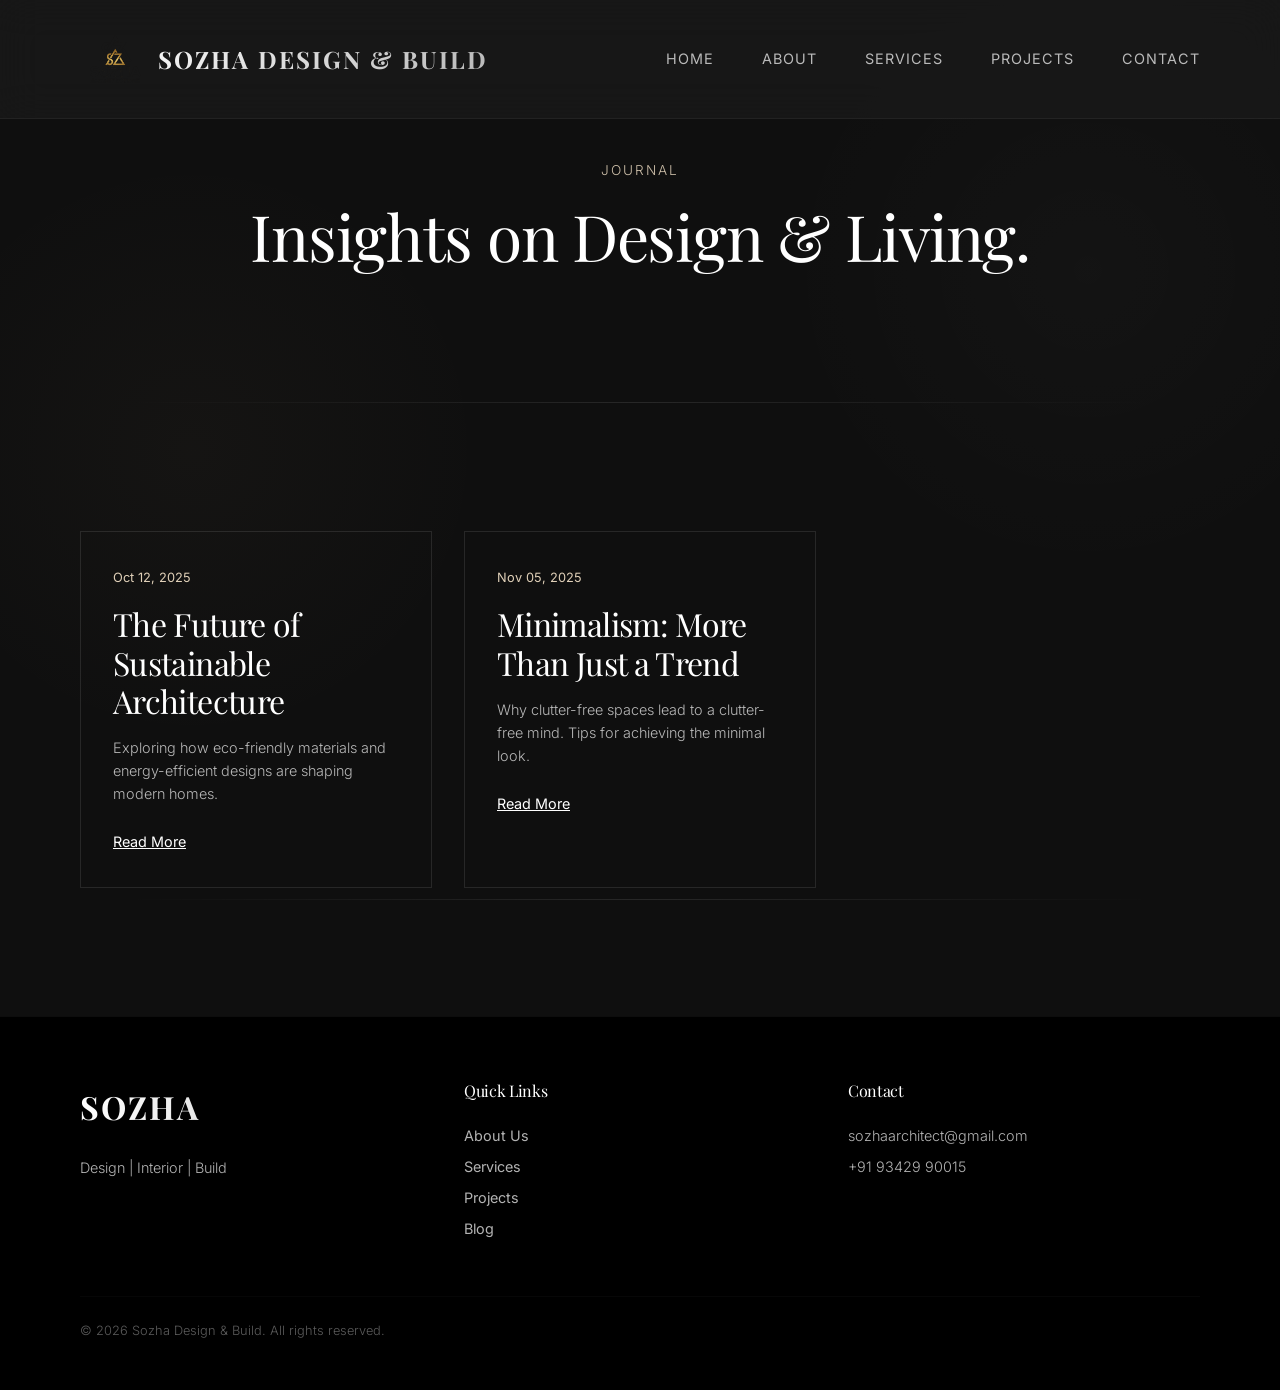
<file: blog.html>
<!DOCTYPE html>
<html lang="en">

<head>
    <meta charset="UTF-8">
    <meta name="viewport" content="width=device-width, initial-scale=1.0">
    <title>Insights | SOZHA Design & Build</title>
    <link rel="stylesheet" href="css/style.css">
</head>

<body>

    <!-- Header -->
    <header>
        <div class="container nav-container">
            <a href="index.html" class="logo">
                <img src="images/logo.png" alt="Sozha Design & Build Logo">
                SOZHA DESIGN & BUILD
            </a>
            <nav>
                <ul class="nav-links">
                    <li><a href="index.html">Home</a></li>
                    <li><a href="about.html">About</a></li>
                    <li><a href="services.html">Services</a></li>
                    <li><a href="projects.html">Projects</a></li>
                    <li><a href="contact.html">Contact</a></li>
                </ul>
            </nav>
        </div>
    </header>

    <!-- Page Header -->
    <section class="section" style="padding-top: 10rem; background-color: var(--color-bg-darker);">
        <div class="container text-center fade-up">
            <p class="uppercase text-accent">Journal</p>
            <h1 style="max-width: 800px; margin: 0 auto;">Insights on Design & Living.</h1>
        </div>
    </section>

    <!-- Blog Grid -->
    <section class="section">
        <div class="container">
            <div id="blog-grid" class="grid-3">
                <!-- Blogs injected by JS -->
                <p>Loading insights...</p>
            </div>
        </div>
    </section>

    <!-- Footer -->
    <footer style="background-color: #000; padding: 4rem 0 2rem; border-top: 1px solid rgba(255,255,255,0.05);">
        <div class="container">
            <div class="grid-3" style="margin-bottom: 3rem;">
                <div>
                    <a href="index.html" class="logo"
                        style="font-size: 2rem; display: block; margin-bottom: 1.5rem;">SOZHA</a>
                    <p style="font-size: 0.9rem;">Design | Interior | Build</p>
                </div>
                <div>
                    <h4 style="color: var(--color-white); margin-bottom: 1.5rem;">Quick Links</h4>
                    <ul style="opacity: 0.7; font-size: 0.9rem;">
                        <li style="margin-bottom: 0.5rem;"><a href="about.html">About Us</a></li>
                        <li style="margin-bottom: 0.5rem;"><a href="services.html">Services</a></li>
                        <li style="margin-bottom: 0.5rem;"><a href="projects.html">Projects</a></li>
                        <li style="margin-bottom: 0.5rem;"><a href="blog.html">Blog</a></li>
                    </ul>
                </div>
                <div>
                    <h4 style="color: var(--color-white); margin-bottom: 1.5rem;">Contact</h4>
                    <p style="font-size: 0.9rem; margin-bottom: 0.5rem;">sozhaarchitect@gmail.com</p>
                    <p style="font-size: 0.9rem;">+91 93429 90015</p>
                </div>
            </div>
            <div
                style="border-top: 1px solid rgba(255,255,255,0.05); padding-top: 1.5rem; display: flex; justify-content: space-between; opacity: 0.5; font-size: 0.8rem;">
                <p>&copy; 2026 Sozha Design & Build. All rights reserved.</p>
            </div>
        </div>
    </footer>

    <script src="js/data-loader.js"></script>
    <script src="js/main.js"></script>
</body>

</html>
</file>
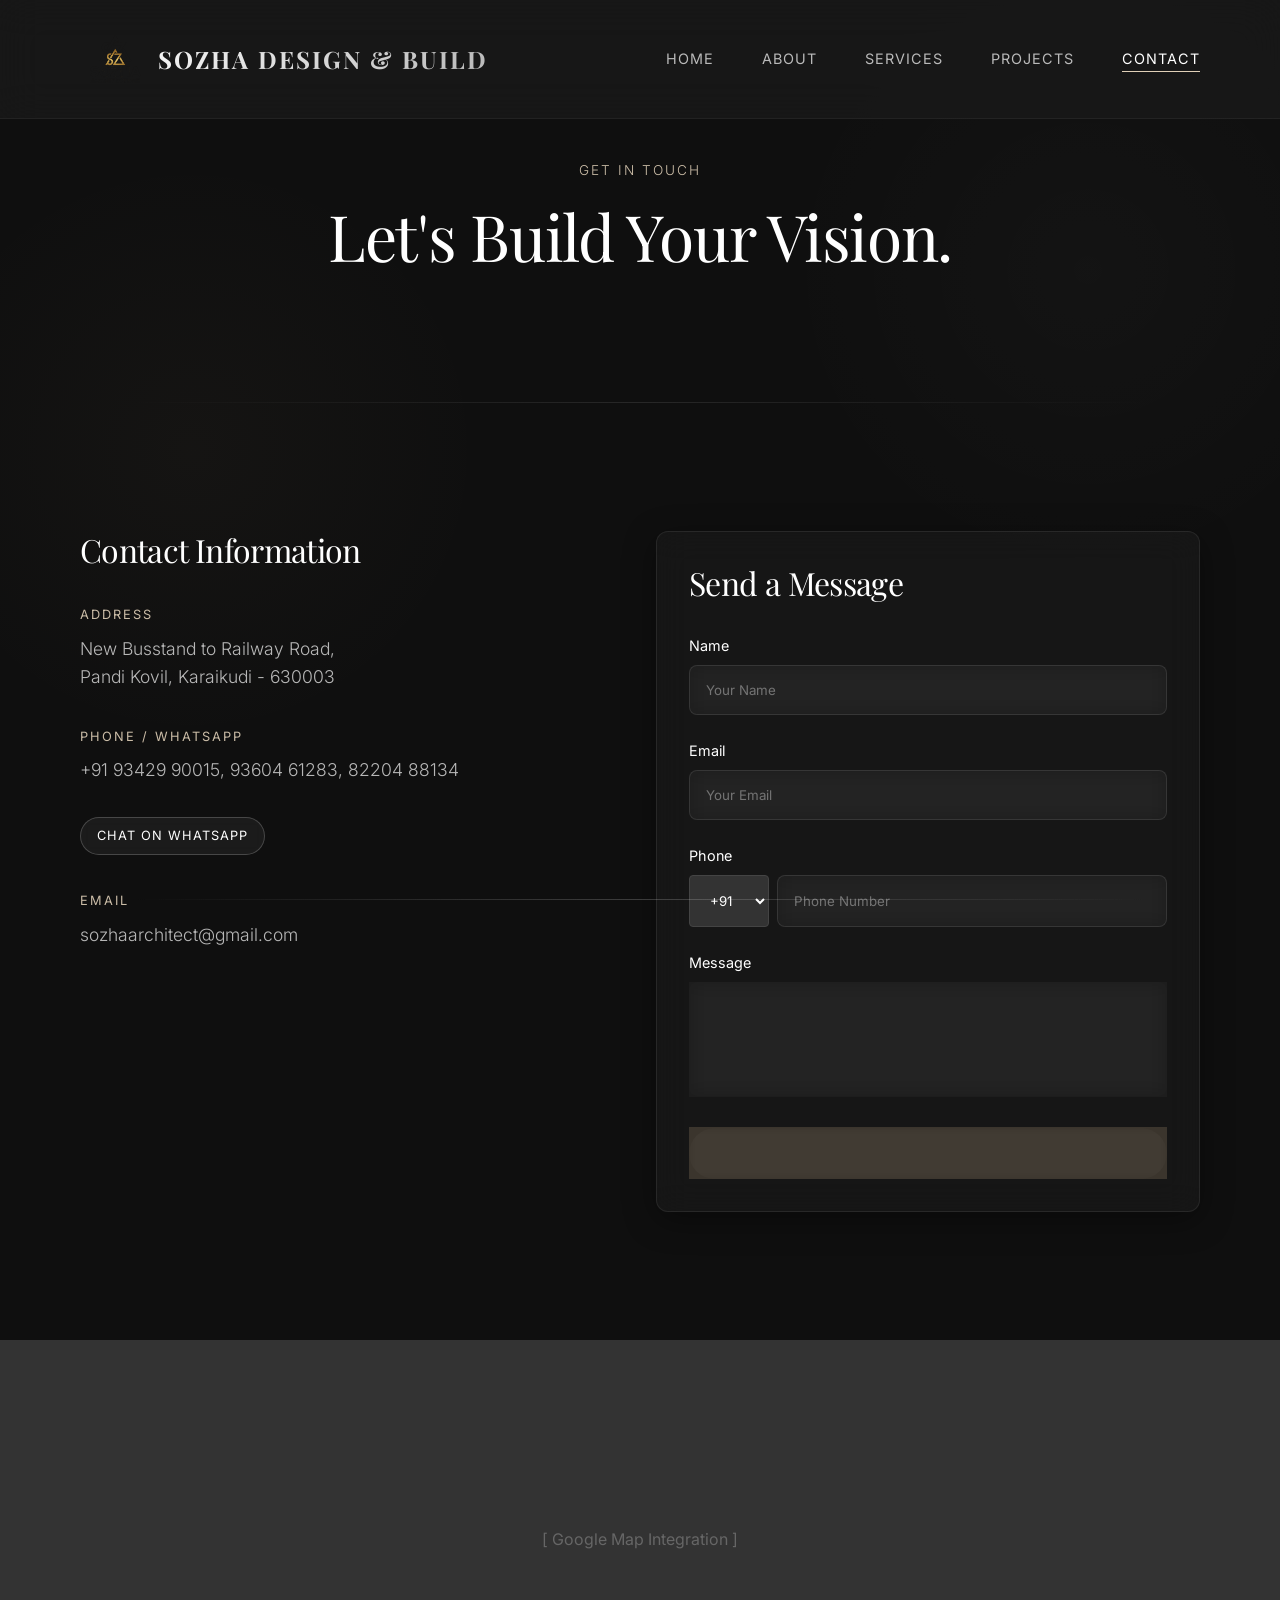
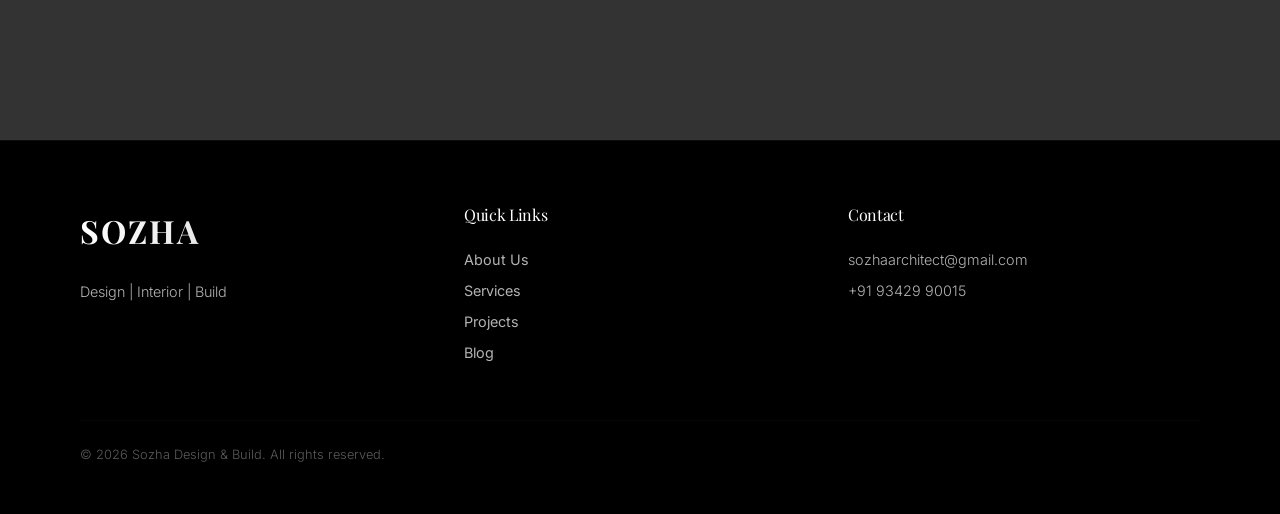
<file: contact.html>
<!DOCTYPE html>
<html lang="en">

<head>
    <meta charset="UTF-8">
    <meta name="viewport" content="width=device-width, initial-scale=1.0">
    <title>Contact Us | SOZHA Design & Build</title>
    <link rel="stylesheet" href="css/style.css">
</head>

<body>

    <!-- Header -->
    <header>
        <div class="container nav-container">
            <a href="index.html" class="logo">
                <img src="images/logo.png" alt="Sozha Design & Build Logo">
                SOZHA DESIGN & BUILD
            </a>
            <nav>
                <ul class="nav-links">
                    <li><a href="index.html">Home</a></li>
                    <li><a href="about.html">About</a></li>
                    <li><a href="services.html">Services</a></li>
                    <li><a href="projects.html">Projects</a></li>
                    <li><a href="contact.html" class="active">Contact</a></li>
                </ul>
            </nav>
        </div>
    </header>

    <!-- Page Header -->
    <section class="section" style="padding-top: 10rem; background-color: var(--color-bg-darker);">
        <div class="container text-center fade-up">
            <p class="uppercase text-accent">Get in Touch</p>
            <h1 style="max-width: 800px; margin: 0 auto;">Let's Build Your Vision.</h1>
        </div>
    </section>

    <!-- Contact Info & Form -->
    <section class="section">
        <div class="container grid-2" style="align-items: start;">

            <!-- Info -->
            <div class="fade-up">
                <h3>Contact Information</h3>
                <div style="margin-top: 2rem;">
                    <div style="margin-bottom: 2rem;">
                        <span class="text-accent uppercase" style="font-size: 0.8rem;">Address</span>
                        <p style="margin-top: 0.5rem; font-size: 1.1rem;">New Busstand to Railway Road,<br>Pandi Kovil,
                            Karaikudi - 630003</p>
                    </div>

                    <div style="margin-bottom: 2rem;">
                        <span class="text-accent uppercase" style="font-size: 0.8rem;">Phone / WhatsApp</span>
                        <p style="margin-top: 0.5rem; font-size: 1.1rem;">+91 93429 90015, 93604 61283, 82204 88134</p>
                        <a href="https://wa.me/919342990015" class="btn"
                            style="margin-top: 1rem; padding: 0.5rem 1rem; font-size: 0.8rem;">Chat
                            on WhatsApp</a>
                    </div>

                    <div style="margin-bottom: 2rem;">
                        <span class="text-accent uppercase" style="font-size: 0.8rem;">Email</span>
                        <p style="margin-top: 0.5rem; font-size: 1.1rem;">sozhaarchitect@gmail.com</p>
                    </div>
                </div>
            </div>

            <!-- Form -->
            <div class="fade-up glass-panel">
                <h3 style="margin-bottom: 2rem;">Send a Message</h3>
                <form id="contact-form" onsubmit="handleFormSubmit(event)">
                    <div style="margin-bottom: 1.5rem;">
                        <label style="display: block; margin-bottom: 0.5rem; font-size: 0.9rem;">Name</label>
                        <input type="text" placeholder="Your Name"
                            style="width: 100%; padding: 1rem; background: #333; border: 1px solid #444; color: #fff; font-family: var(--font-body);">
                    </div>
                    <div style="margin-bottom: 1.5rem;">
                        <label style="display: block; margin-bottom: 0.5rem; font-size: 0.9rem;">Email</label>
                        <input type="email" placeholder="Your Email"
                            style="width: 100%; padding: 1rem; background: #333; border: 1px solid #444; color: #fff; font-family: var(--font-body);">
                    </div>
                    <div style="margin-bottom: 1.5rem;">
                        <label style="display: block; margin-bottom: 0.5rem; font-size: 0.9rem;">Phone</label>
                        <div style="display: flex; gap: 0.5rem;">
                            <select name="countryCode"
                                style="width: 80px; padding: 1rem; background: #333; border: 1px solid #444; color: #fff; font-family: var(--font-body); border-radius: 4px;">
                                <option value="+91">+91 (IN)</option>
                                <option value="+1">+1 (US)</option>
                                <option value="+44">+44 (UK)</option>
                                <option value="+971">+971 (UAE)</option>
                                <option value="+65">+65 (SG)</option>
                                <option value="+61">+61 (AU)</option>
                            </select>
                            <input type="tel" placeholder="Phone Number"
                                style="flex: 1; padding: 1rem; background: #333; border: 1px solid #444; color: #fff; font-family: var(--font-body);">
                        </div>
                    </div>
                    <div style="margin-bottom: 1.5rem;">
                        <label style="display: block; margin-bottom: 0.5rem; font-size: 0.9rem;">Message</label>
                        <textarea placeholder="Tell us about your project..." rows="5"
                            style="width: 100%; padding: 1rem; background: #333; border: 1px solid #444; color: #fff; font-family: var(--font-body);"></textarea>
                    </div>
                    <button type="submit" class="btn btn-primary" style="width: 100%;">Send Message</button>
                </form>
            </div>

        </div>
    </section>

    <!-- Map Placeholder -->
    <section>
        <div
            style="width: 100%; height: 400px; background: #333; display: flex; justify-content: center; align-items: center; color: #666;">
            [ Google Map Integration ]
        </div>
    </section>

    <!-- Success Modal -->
    <div id="success-modal"
        style="display: none; position: fixed; top: 0; left: 0; width: 100%; height: 100%; z-index: 2000; background: rgba(0,0,0,0.8); backdrop-filter: blur(5px); justify-content: center; align-items: center;">
        <div class="glass-panel text-center fade-up visible"
            style="max-width: 400px; padding: 3rem; border: 1px solid var(--color-accent);">
            <div style="font-size: 3rem; margin-bottom: 1rem;">✨</div>
            <h3 style="color: var(--color-white); margin-bottom: 1rem;">Message Sent!</h3>
            <p style="margin-bottom: 2rem;">Thank you for reaching out. A confirmation email has been sent to you. Our
                team will review your message and get back to you shortly.</p>
            <button onclick="document.getElementById('success-modal').style.display='none'"
                class="btn btn-primary">Close</button>
        </div>
    </div>

    <!-- Footer -->
    <footer style="background-color: #000; padding: 4rem 0 2rem; border-top: 1px solid rgba(255,255,255,0.05);">
        <div class="container">
            <div class="grid-3" style="margin-bottom: 3rem;">
                <div>
                    <a href="index.html" class="logo"
                        style="font-size: 2rem; display: block; margin-bottom: 1.5rem;">SOZHA</a>
                    <p style="font-size: 0.9rem;">Design | Interior | Build</p>
                </div>
                <div>
                    <h4 style="color: var(--color-white); margin-bottom: 1.5rem;">Quick Links</h4>
                    <ul style="opacity: 0.7; font-size: 0.9rem;">
                        <li style="margin-bottom: 0.5rem;"><a href="about.html">About Us</a></li>
                        <li style="margin-bottom: 0.5rem;"><a href="services.html">Services</a></li>
                        <li style="margin-bottom: 0.5rem;"><a href="projects.html">Projects</a></li>
                        <li style="margin-bottom: 0.5rem;"><a href="blog.html">Blog</a></li>
                    </ul>
                </div>
                <div>
                    <h4 style="color: var(--color-white); margin-bottom: 1.5rem;">Contact</h4>
                    <p style="font-size: 0.9rem; margin-bottom: 0.5rem;">sozhaarchitect@gmail.com</p>
                    <p style="font-size: 0.9rem;">+91 93429 90015</p>
                </div>
            </div>
            <div
                style="border-top: 1px solid rgba(255,255,255,0.05); padding-top: 1.5rem; display: flex; justify-content: space-between; opacity: 0.5; font-size: 0.8rem;">
                <p>&copy; 2026 Sozha Design & Build. All rights reserved.</p>
            </div>
        </div>
    </footer>

    <script src="js/main.js"></script>
</body>

</html>
</file>
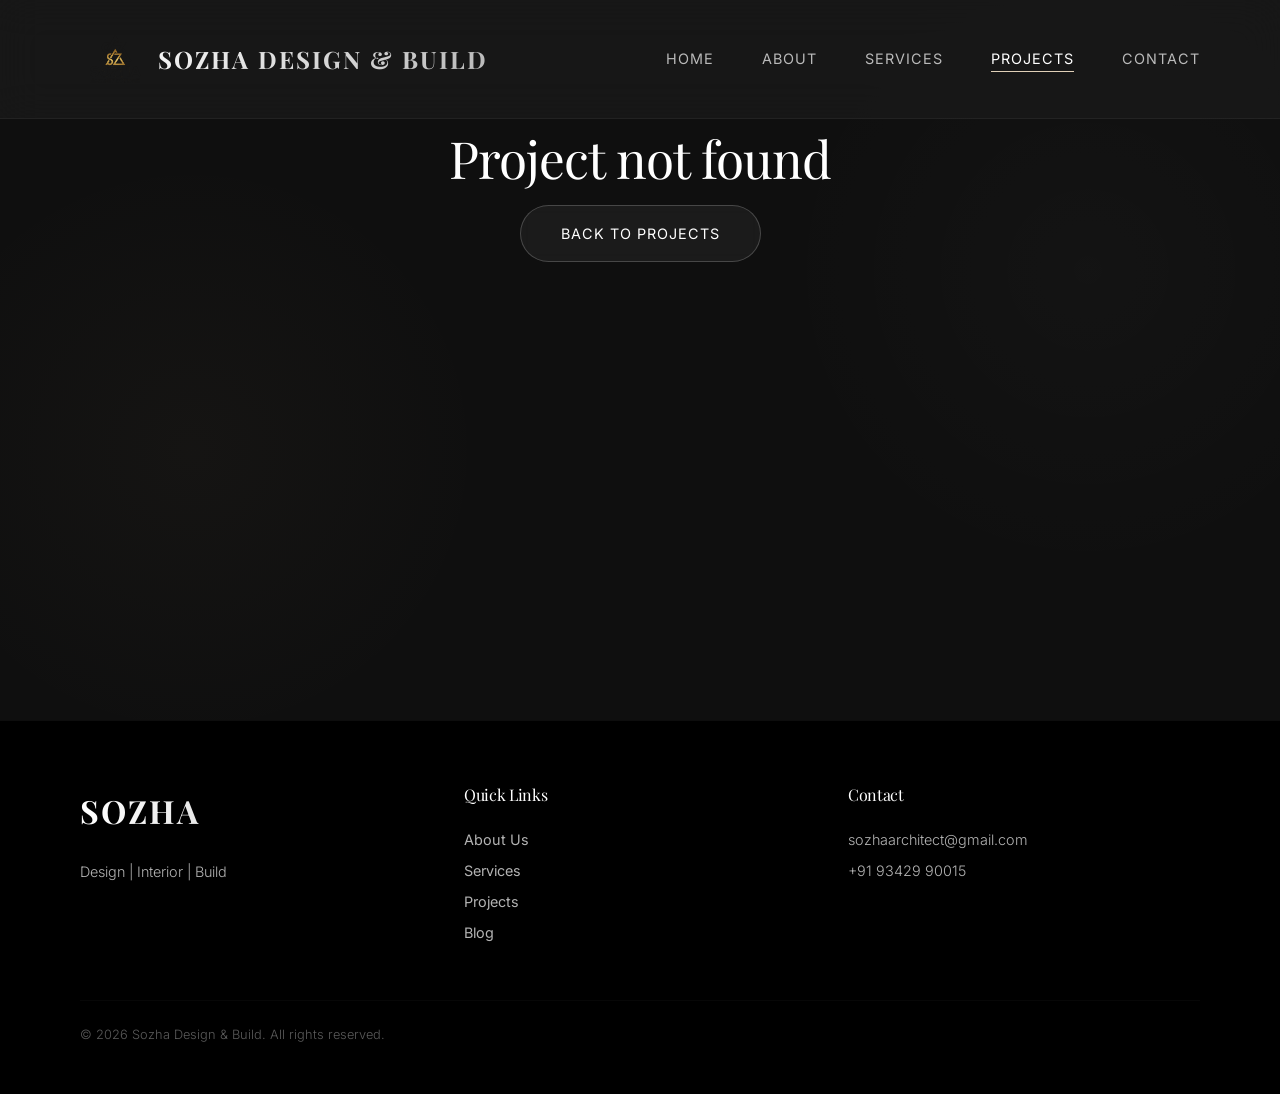
<file: project-detail.html>
<!DOCTYPE html>
<html lang="en">

<head>
    <meta charset="UTF-8">
    <meta name="viewport" content="width=device-width, initial-scale=1.0">
    <title>Project Details | SOZHA Design & Build</title>
    <link rel="stylesheet" href="css/style.css">
</head>

<body>

    <!-- Header -->
    <header>
        <div class="container nav-container">
            <a href="index.html" class="logo">
                <img src="images/logo.png" alt="Sozha Design & Build Logo">
                SOZHA DESIGN & BUILD
            </a>
            <nav>
                <ul class="nav-links">
                    <li><a href="index.html">Home</a></li>
                    <li><a href="about.html">About</a></li>
                    <li><a href="services.html">Services</a></li>
                    <li><a href="projects.html" class="active">Projects</a></li>
                    <li><a href="contact.html">Contact</a></li>
                </ul>
            </nav>
        </div>
    </header>

    <!-- Content Container (JS will inject here) -->
    <div id="project-detail-container" style="min-height: 80vh; padding-top: 8rem;">
        <div class="container text-center">
            <p>Loading project details...</p>
        </div>
    </div>

    <!-- Template logic handles the rest -->

    <!-- Footer -->
    <footer style="background-color: #000; padding: 4rem 0 2rem; border-top: 1px solid rgba(255,255,255,0.05);">
        <div class="container">
            <div class="grid-3" style="margin-bottom: 3rem;">
                <div>
                    <a href="index.html" class="logo"
                        style="font-size: 2rem; display: block; margin-bottom: 1.5rem;">SOZHA</a>
                    <p style="font-size: 0.9rem;">Design | Interior | Build</p>
                </div>
                <div>
                    <h4 style="color: var(--color-white); margin-bottom: 1.5rem;">Quick Links</h4>
                    <ul style="opacity: 0.7; font-size: 0.9rem;">
                        <li style="margin-bottom: 0.5rem;"><a href="about.html">About Us</a></li>
                        <li style="margin-bottom: 0.5rem;"><a href="services.html">Services</a></li>
                        <li style="margin-bottom: 0.5rem;"><a href="projects.html">Projects</a></li>
                        <li style="margin-bottom: 0.5rem;"><a href="blog.html">Blog</a></li>
                    </ul>
                </div>
                <div>
                    <h4 style="color: var(--color-white); margin-bottom: 1.5rem;">Contact</h4>
                    <p style="font-size: 0.9rem; margin-bottom: 0.5rem;">sozhaarchitect@gmail.com</p>
                    <p style="font-size: 0.9rem;">+91 93429 90015</p>
                </div>
            </div>
            <div
                style="border-top: 1px solid rgba(255,255,255,0.05); padding-top: 1.5rem; display: flex; justify-content: space-between; opacity: 0.5; font-size: 0.8rem;">
                <p>&copy; 2026 Sozha Design & Build. All rights reserved.</p>
            </div>
        </div>
    </footer>

    <script src="js/data-loader.js"></script>
    <script src="js/main.js"></script>
</body>

</html>
</file>
<file: css/style.css>
/* 
   Sozha Architecture - "Liquid Glass" Design System 
   Premium, Translucent, Ethereal
*/

@import url('https://fonts.googleapis.com/css2?family=Inter:wght@300;400;500;600&family=Playfair+Display:ital,wght@0,400;0,600;0,700;1,400&display=swap');

:root {
    /* Colors */
    --color-bg-dark: #0f0f0f;
    /* Deepest Black */
    --color-bg-darker: #050505;
    --color-text-primary: #ffffff;
    --color-text-secondary: rgba(255, 255, 255, 0.7);
    /* Translucent Text */
    --color-accent: #e0d0b8;
    /* Softer, paler gold for glass */
    --color-accent-hover: #ffffff;

    /* Glass Effect Variables */
    --glass-bg: rgba(255, 255, 255, 0.03);
    --glass-border: rgba(255, 255, 255, 0.08);
    --glass-shadow: 0 8px 32px 0 rgba(0, 0, 0, 0.37);
    --glass-blur: blur(16px);

    --color-white: #ffffff;
    --color-black: #000000;

    /* Typography */
    --font-heading: 'Playfair Display', serif;
    --font-body: 'Inter', sans-serif;

    /* Spacing */
    --spacing-xs: 0.5rem;
    --spacing-sm: 1rem;
    --spacing-md: 2rem;
    --spacing-lg: 4rem;
    --spacing-xl: 8rem;

    /* Layout */
    --container-max-width: 1440px;
    --grid-gap: 2rem;

    /* Transitions */
    --transition-fast: 0.3s ease;
    --transition-smooth: 0.6s cubic-bezier(0.22, 1, 0.36, 1);
}

/* Reset & Base */
*,
*::before,
*::after {
    margin: 0;
    padding: 0;
    box-sizing: border-box;
}

html {
    scroll-behavior: smooth;
    font-size: 16px;
}

body {
    background-color: var(--color-bg-dark);
    /* Subtle mesh gradient background to enhance glass effect */
    background-image:
        radial-gradient(circle at 15% 50%, rgba(210, 180, 140, 0.03), transparent 25%),
        radial-gradient(circle at 85% 30%, rgba(255, 255, 255, 0.02), transparent 25%);
    background-attachment: fixed;
    color: var(--color-text-primary);
    font-family: var(--font-body);
    line-height: 1.6;
    -webkit-font-smoothing: antialiased;
    overflow-x: hidden;
}

h1,
h2,
h3,
h4,
h5,
h6 {
    font-family: var(--font-heading);
    font-weight: 400;
    line-height: 1.2;
    margin-bottom: var(--spacing-sm);
    color: var(--color-white);
    letter-spacing: -0.02em;
}

h1 {
    font-size: clamp(2.5rem, 5vw, 5rem);
}

h2 {
    font-size: clamp(2rem, 4vw, 3.5rem);
}

h3 {
    font-size: 2rem;
}

p {
    font-weight: 300;
    color: var(--color-text-secondary);
    margin-bottom: var(--spacing-sm);
}

img {
    max-width: 100%;
    display: block;
    height: auto;
    border-radius: 4px;
    /* Slight softening */
}

a {
    text-decoration: none;
    color: inherit;
    transition: var(--transition-fast);
}

ul {
    list-style: none;
}

/* Utilities */
.container {
    width: 90%;
    max-width: var(--container-max-width);
    margin: 0 auto;
    padding: 0 var(--spacing-sm);
}

.section {
    padding: var(--spacing-xl) 0;
}

.text-center {
    text-align: center;
}

.text-accent {
    color: var(--color-accent);
}

.uppercase {
    text-transform: uppercase;
    letter-spacing: 2px;
    font-size: 0.85rem;
    opacity: 0.9;
}

/* Liquid Glass Utilities */
.glass-panel {
    background: var(--glass-bg);
    backdrop-filter: var(--glass-blur);
    -webkit-backdrop-filter: var(--glass-blur);
    border: 1px solid var(--glass-border);
    box-shadow: var(--glass-shadow);
    border-radius: 12px;
    padding: 2rem;
}

/* Buttons (Glassy) */
.btn {
    display: inline-block;
    padding: 1rem 2.5rem;
    background: rgba(255, 255, 255, 0.05);
    /* Glassy bg */
    backdrop-filter: blur(4px);
    border: 1px solid rgba(255, 255, 255, 0.2);
    color: var(--color-white);
    font-family: var(--font-body);
    font-size: 0.9rem;
    letter-spacing: 1px;
    cursor: pointer;
    transition: all 0.4s ease;
    text-transform: uppercase;
    border-radius: 30px;
    /* Pill shape for liquid feel */
}

.btn:hover {
    background: rgba(255, 255, 255, 0.15);
    border-color: var(--color-white);
    transform: translateY(-2px);
    box-shadow: 0 5px 15px rgba(255, 255, 255, 0.05);
}

.btn-primary {
    background: rgba(210, 180, 140, 0.2);
    /* Accent tinted glass */
    border-color: rgba(210, 180, 140, 0.4);
    color: var(--color-accent);
}

.btn-primary:hover {
    background: rgba(210, 180, 140, 0.4);
    border-color: var(--color-accent);
    color: #fff;
}

/* Hero Content Styles */
.hero-content {
    max-width: 800px;
    margin: 0 auto;
}

.hero-content h1 {
    font-size: clamp(3rem, 8vw, 6rem);
    margin-bottom: 1rem;
    line-height: 1.1;
}

.hero-btns {
    display: flex;
    flex-direction: column;
    align-items: center;
    gap: 1.5rem;
    margin-top: 2rem;
}

.hero-btns .btn {
    min-width: 280px;
    text-align: center;
}

/* Navbar (Glass) */
header {
    position: fixed;
    top: 0;
    left: 0;
    width: 100%;
    z-index: 1000;
    padding: 1.5rem 0;
    background: rgba(15, 15, 15, 0.6);
    /* More transparent */
    backdrop-filter: blur(20px);
    -webkit-backdrop-filter: blur(20px);
    border-bottom: 1px solid rgba(255, 255, 255, 0.05);
}

.nav-container {
    display: flex;
    justify-content: space-between;
    align-items: center;
}

.logo {
    display: flex;
    align-items: center;
    gap: 0.5rem;
    font-family: var(--font-heading);
    font-size: 1.5rem;
    font-weight: 700;
    letter-spacing: 2px;
    background: linear-gradient(to right, #fff, #bbb);
    -webkit-background-clip: text;
    background-clip: text;
    -webkit-text-fill-color: transparent;
    text-transform: uppercase;
}

.logo img {
    height: 70px;
    width: auto;
    /* Reset fill color for image if inherited issues occur */
    -webkit-text-fill-color: initial;
}

.nav-links {
    display: flex;
    gap: 3rem;
}

.nav-links a {
    font-size: 0.9rem;
    text-transform: uppercase;
    letter-spacing: 1px;
    opacity: 0.7;
    position: relative;
}

.nav-links a::after {
    content: '';
    position: absolute;
    bottom: -5px;
    left: 0;
    width: 0%;
    height: 1px;
    background: var(--color-accent);
    transition: width 0.3s ease;
}

.nav-links a:hover,
.nav-links a.active {
    opacity: 1;
    color: var(--color-white);
}

.nav-links a:hover::after,
.nav-links a.active::after {
    width: 100%;
}

/* Animations */
.fade-up {
    opacity: 0;
    transform: translateY(30px);
    transition: opacity 0.8s ease-out, transform 0.8s ease-out;
}

.fade-up.visible {
    opacity: 1;
    transform: translateY(0);
}

/* Grid Layouts */
.grid-2 {
    display: grid;
    grid-template-columns: 1fr 1fr;
    gap: var(--grid-gap);
}

.grid-3 {
    display: grid;
    grid-template-columns: repeat(3, 1fr);
    gap: var(--grid-gap);
}

/* Components Override for Glass */
section[style*="background-color"] {
    background-color: transparent !important;
    /* Remove solid bgs */
    position: relative;
}

/* Optional separation lines via pseudo elements instead of bg colors */
section::after {
    content: '';
    position: absolute;
    bottom: 0;
    left: 50%;
    transform: translateX(-50%);
    width: 80%;
    height: 1px;
    background: linear-gradient(to right, transparent, rgba(255, 255, 255, 0.1), transparent);
}

/* Project Cards */
.project-card {
    position: relative;
    cursor: pointer;
    border-radius: 12px;
    overflow: hidden;
    background: #1a1a1a;
    box-shadow: 0 10px 30px -10px rgba(0, 0, 0, 0.5);
    transition: transform 0.4s ease;
}

.project-image-wrapper {
    background: linear-gradient(45deg, #1a1a1a, #222);
    position: relative;
}

.project-image-wrapper::before {
    content: 'Loading...';
    position: absolute;
    top: 50%;
    left: 50%;
    transform: translate(-50%, -50%);
    color: rgba(255, 255, 255, 0.1);
    font-size: 0.8rem;
    letter-spacing: 2px;
    text-transform: uppercase;
}

.project-card img {
    opacity: 0;
    transition: opacity 0.5s ease, transform 0.6s ease;
}

.project-card img.loaded {
    opacity: 1;
}

.project-card:hover {
    transform: translateY(-5px);
}

/* Form Inputs (Glassy) */
input,
textarea {
    background: rgba(255, 255, 255, 0.03) !important;
    border: 1px solid rgba(255, 255, 255, 0.1) !important;
    backdrop-filter: blur(10px);
    border-radius: 8px;
    color: #fff !important;
    transition: all 0.3s ease;
}

input:focus,
textarea:focus {
    background: rgba(255, 255, 255, 0.07) !important;
    border-color: var(--color-accent) !important;
    outline: none;
    box-shadow: 0 0 15px rgba(224, 208, 184, 0.1);
}

/* Responsive */
@media (max-width: 768px) {

    .grid-2,
    .grid-3 {
        grid-template-columns: 1fr;
    }

    .nav-links {
        display: none;
    }

    /* Mobile menu needed */
    h1 {
        font-size: 2.5rem;
    }

    .section {
        padding: var(--spacing-lg) 0;
    }
}

/* Hero Slider */
.hero-slider {
    position: absolute;
    top: 0;
    left: 0;
    width: 100%;
    height: 100%;
    z-index: 0;
}

.slide {
    position: absolute;
    top: 0;
    left: 0;
    width: 100%;
    height: 100%;
    background-size: cover;
    background-position: center;
    opacity: 0;
    transform: scale(1.1);
    transition: opacity 1.5s ease-in-out, transform 8s ease;
}

.slide.active {
    opacity: 1;
    transform: scale(1);
    z-index: 1;
}
</file>
